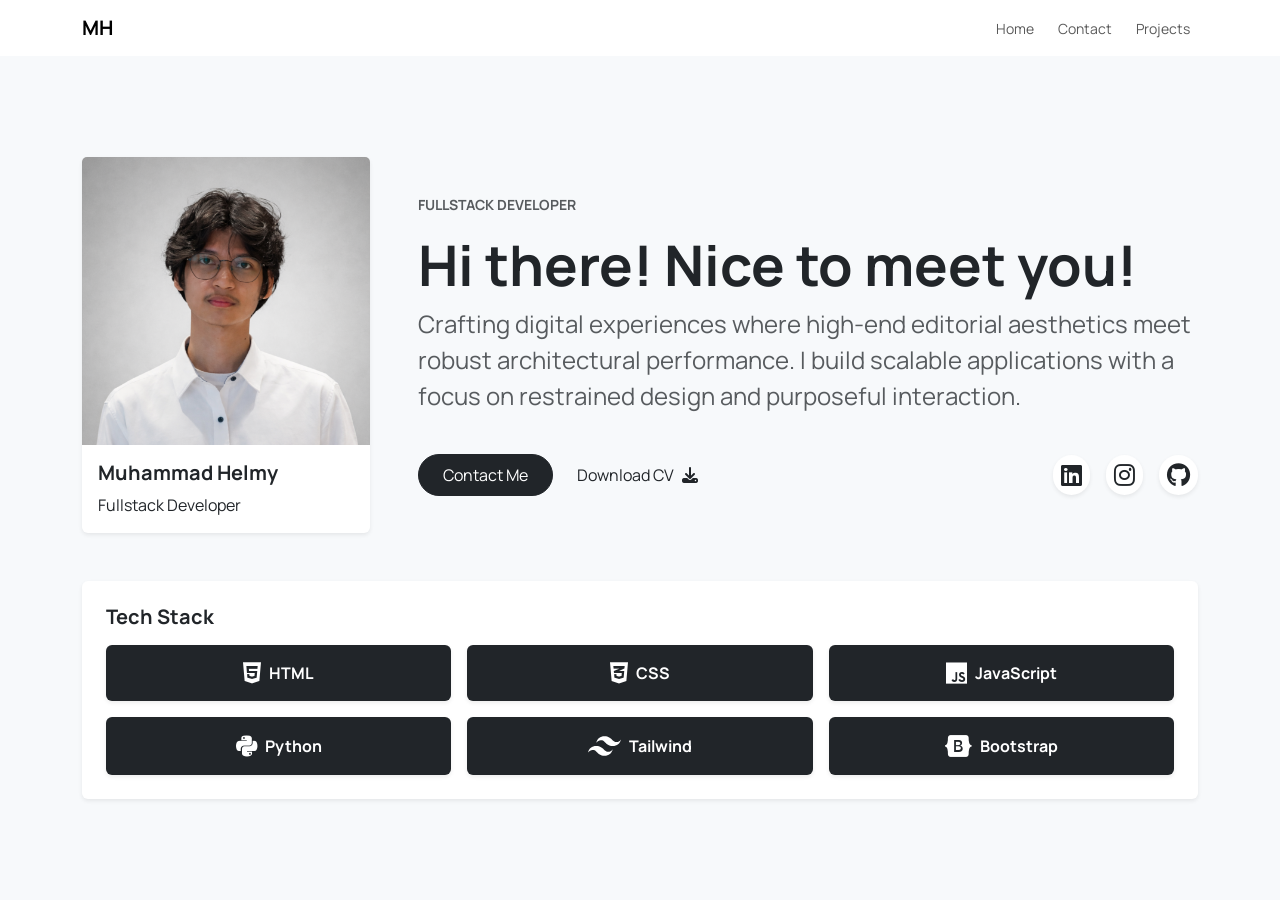
<file: index.html>
<!doctype html>
<html lang="en">
  <head>
    <meta charset="utf-8" />
    <meta name="viewport" content="width=device-width, initial-scale=1" />
    <!-- Bootstrap -->
    <link
      href="https://cdn.jsdelivr.net/npm/bootstrap@5.3.8/dist/css/bootstrap.min.css"
      rel="stylesheet"
      integrity="sha384-sRIl4kxILFvY47J16cr9ZwB07vP4J8+LH7qKQnuqkuIAvNWLzeN8tE5YBujZqJLB"
      crossorigin="anonymous"
    />
    <!-- Fonts -->
    <link
      href="https://fonts.googleapis.com/css2?family=Manrope:wght@200;400;600;700&display=swap"
      rel="stylesheet"
    />
    <link
      rel="stylesheet"
      href="https://cdnjs.cloudflare.com/ajax/libs/font-awesome/6.5.2/css/all.min.css"
    />
    <!-- CSS -->
    <link rel="stylesheet" href="assets/css/style.css" />
    <link
      rel="shortcut icon"
      href="assets/images/logo.svg"
      type="image/x-icon"
    />
    <title>Task Day 5 - B66 - Stage 1</title>
  </head>
  <body>
    <header class="sticky-top">
      <nav class="navbar navbar-expand-lg bg-custom-white">
        <div class="container d-flex justify-content-between">
          <!-- Logo -->
          <a class="navbar-brand fw-bolder" href="index.html">MH</a>

          <!-- Toggle (mobile) -->
          <button
            class="navbar-toggler"
            type="button"
            data-bs-toggle="collapse"
            data-bs-target="#navbarNav"
          >
            <span class="navbar-toggler-icon"></span>
          </button>

          <!-- Menu -->
          <div
            class="collapse navbar-collapse justify-content-end"
            id="navbarNav"
          >
            <ul class="navbar-nav small gap-2">
              <li class="nav-item">
                <a class="nav-link" href="index.html">Home</a>
              </li>
              <li class="nav-item">
                <a class="nav-link" href="contact.html">Contact</a>
              </li>
              <li class="nav-item">
                <a class="nav-link" href="projects.html">Projects</a>
              </li>
            </ul>
          </div>
        </div>
      </nav>
    </header>
    <main>
      <section
        id="home"
        class="bg-custom-primary d-flex justify-content-center align-items-center py-5"
      >
        <div class="container d-flex flex-column gap-5">
          <!-- Top Row -->
          <div
            class="d-flex flex-column flex-lg-row gap-5 align-items-center text-center text-lg-start"
          >
            <!-- Photo -->
            <div>
              <div class="card border-0 shadow-sm" style="width: 18rem">
                <img
                  src="assets/images/profile.png"
                  class="card-img-top"
                  alt="..."
                  oncontextmenu="return false;"
                />
                <div class="card-body">
                  <h5 class="card-title fw-bold">Muhammad Helmy</h5>
                  <p class="card-text">Fullstack Developer</p>
                </div>
              </div>
            </div>
            <!-- Content -->
            <div
              class="d-flex flex-column align-items-center align-items-lg-start justify-content-center"
            >
              <!-- Text Content -->
              <div>
                <p class="text-uppercase text-muted small fw-bold">
                  Fullstack Developer
                </p>
                <h1 class="fw-bold display-4">Hi there! Nice to meet you!</h1>
                <p class="text-muted fs-4">
                  Crafting digital experiences where high-end editorial
                  aesthetics meet robust architectural performance. I build
                  scalable applications with a focus on restrained design and
                  purposeful interaction.
                </p>
              </div>

              <!-- Buttons & Social Media -->
              <div
                class="d-flex flex-column flex-xl-row justify-content-center justify-content-xl-between align-items-center w-100 mt-4 gap-4"
              >
                <!-- Buttons -->
                <div
                  class="d-flex flex-wrap justify-content-center align-items-center gap-3 gap-lg-4"
                >
                  <a
                    href="contact.html"
                    class="btn btn-dark rounded-pill px-4 py-2 up-effect"
                  >
                    Contact Me
                  </a>

                  <a
                    target="_blank"
                    href="https://drive.google.com/file/d/1oPvbJ0Uco0fnF1QJs1hy4bq7SaKO-Sc4/view"
                    class="d-flex align-items-center gap-2 text-decoration-none text-dark"
                  >
                    Download CV
                    <i class="fa-solid fa-download"></i>
                  </a>
                </div>

                <!-- Social Media -->
                <div class="d-flex align-items-center gap-3">
                  <a
                    target="_blank"
                    href="https://www.linkedin.com/in/muh-hlmy/"
                    class="p-2 rounded-5 bg-white d-flex justify-content-center align-items-center text-decoration-none shadow-sm up-effect"
                  >
                    <i class="fa-brands fa-linkedin fs-4 text-dark"></i>
                  </a>
                  <a
                    target="_blank"
                    href="https://www.instagram.com/muhhl.my/"
                    class="p-2 rounded-5 bg-white d-flex justify-content-center align-items-center text-decoration-none shadow-sm up-effect"
                  >
                    <i class="fa-brands fa-instagram fs-4 text-dark"></i>
                  </a>
                  <a
                    target="_blank"
                    href="https://github.com/muhhlmy/"
                    class="p-2 rounded-5 bg-white d-flex justify-content-center align-items-center text-decoration-none shadow-sm up-effect"
                  >
                    <i class="fa-brands fa-github fs-4 text-dark"></i>
                  </a>
                </div>
              </div>
            </div>
          </div>

          <!-- Tech Stack Card -->
          <div class="card border-0 shadow-sm w-100 p-2">
            <div class="card-body">
              <h5 class="card-title fw-bold mb-3">Tech Stack</h5>
              <div class="row row-cols-2 row-cols-md-3 g-3">
                <div class="col">
                  <div
                    class="d-flex align-items-center justify-content-center gap-2 text-bg-dark p-3 rounded shadow-sm h-100 up-effect"
                  >
                    <i class="fa-brands fa-html5 fs-4"></i>
                    <span class="fs-6 fw-bold">HTML</span>
                  </div>
                </div>
                <div class="col">
                  <div
                    class="d-flex align-items-center justify-content-center gap-2 text-bg-dark p-3 rounded shadow-sm h-100 up-effect"
                  >
                    <i class="fa-brands fa-css3-alt fs-4"></i>
                    <span class="fs-6 fw-bold">CSS</span>
                  </div>
                </div>
                <div class="col">
                  <div
                    class="d-flex align-items-center justify-content-center gap-2 text-bg-dark p-3 rounded shadow-sm h-100 up-effect"
                  >
                    <i class="fa-brands fa-js fs-4"></i>
                    <span class="fs-6 fw-bold">JavaScript</span>
                  </div>
                </div>
                <div class="col">
                  <div
                    class="d-flex align-items-center justify-content-center gap-2 text-bg-dark p-3 rounded shadow-sm h-100 up-effect"
                  >
                    <i class="fa-brands fa-python fs-4"></i>
                    <span class="fs-6 fw-bold">Python</span>
                  </div>
                </div>
                <div class="col">
                  <div
                    class="d-flex align-items-center justify-content-center gap-2 text-bg-dark p-3 rounded shadow-sm h-100 up-effect"
                  >
                    <img
                      src="assets/images/tailwind.svg"
                      alt="tailwind-logo"
                      height="26"
                    />
                    <span class="fs-6 fw-bold">Tailwind</span>
                  </div>
                </div>
                <div class="col">
                  <div
                    class="d-flex align-items-center justify-content-center gap-2 text-bg-dark p-3 rounded shadow-sm h-100 up-effect"
                  >
                    <i class="fa-brands fa-bootstrap fs-4"></i>
                    <span class="fs-6 fw-bold">Bootstrap</span>
                  </div>
                </div>
              </div>
            </div>
          </div>
        </div>
      </section>
    </main>
    <!-- Bootstrap -->
    <script
      src="https://cdn.jsdelivr.net/npm/bootstrap@5.3.8/dist/js/bootstrap.bundle.min.js"
      integrity="sha384-FKyoEForCGlyvwx9Hj09JcYn3nv7wiPVlz7YYwJrWVcXK/BmnVDxM+D2scQbITxI"
      crossorigin="anonymous"
    ></script>
  </body>
</html>
</file>
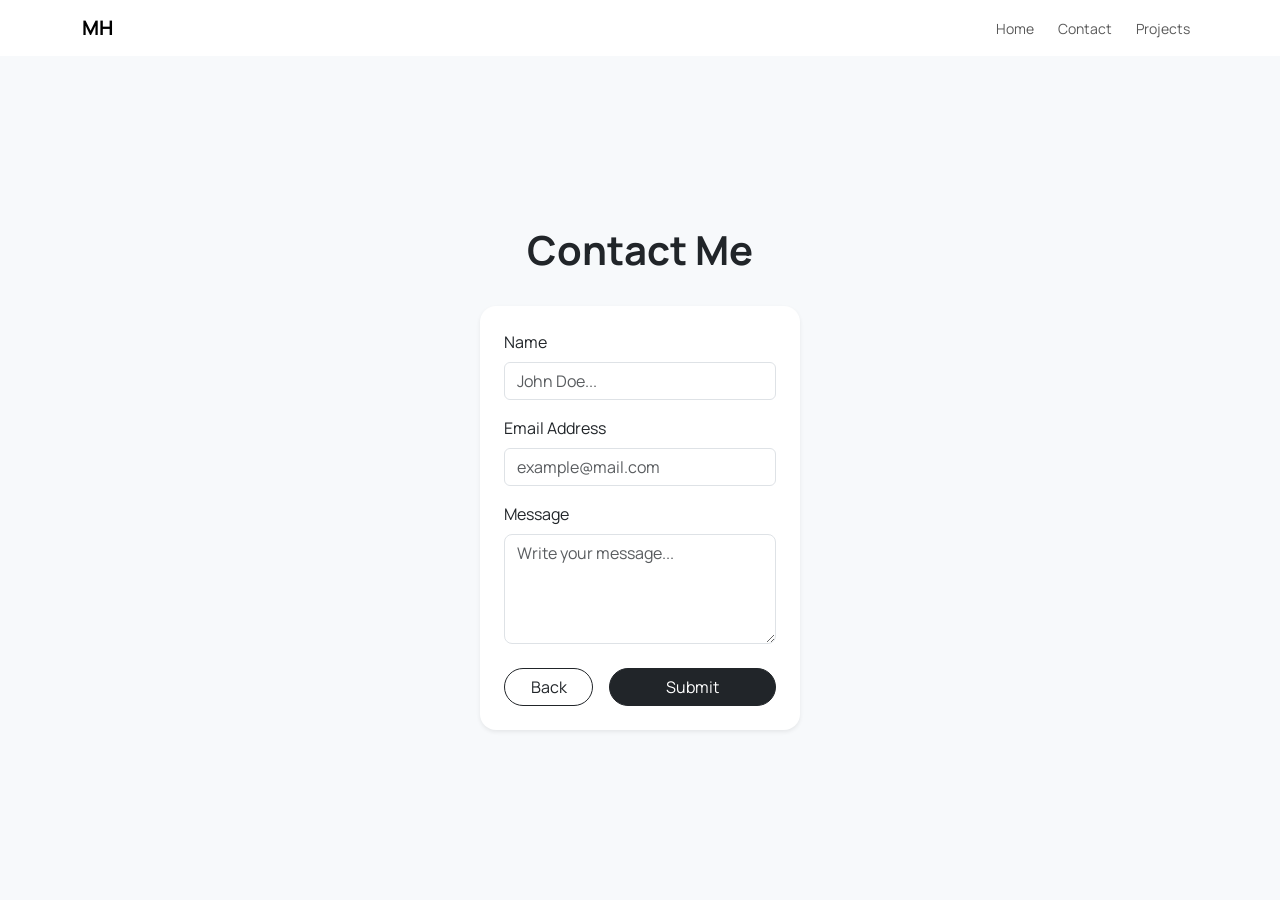
<file: contact.html>
<!doctype html>
<html lang="en">
  <head>
    <meta charset="utf-8" />
    <meta name="viewport" content="width=device-width, initial-scale=1" />
    <!-- Bootstrap -->
    <link
      href="https://cdn.jsdelivr.net/npm/bootstrap@5.3.8/dist/css/bootstrap.min.css"
      rel="stylesheet"
      integrity="sha384-sRIl4kxILFvY47J16cr9ZwB07vP4J8+LH7qKQnuqkuIAvNWLzeN8tE5YBujZqJLB"
      crossorigin="anonymous"
    />
    <!-- Fonts -->
    <link
      href="https://fonts.googleapis.com/css2?family=Manrope:wght@200;400;600;700&display=swap"
      rel="stylesheet"
    />
    <!-- CSS -->
    <link rel="stylesheet" href="assets/css/style.css" />
    <link
      rel="shortcut icon"
      href="assets/images/logo.svg"
      type="image/x-icon"
    />
    <title>Task Day 5 - B66 - Stage 1</title>
  </head>
  <body>
    <header class="sticky-top">
      <nav class="navbar navbar-expand-lg bg-custom-white">
        <div class="container d-flex justify-content-between">
          <!-- Logo -->
          <a class="navbar-brand fw-bolder" href="index.html">MH</a>

          <!-- Toggle (mobile) -->
          <button
            class="navbar-toggler"
            type="button"
            data-bs-toggle="collapse"
            data-bs-target="#navbarNav"
          >
            <span class="navbar-toggler-icon"></span>
          </button>

          <!-- Menu -->
          <div
            class="collapse navbar-collapse justify-content-end"
            id="navbarNav"
          >
            <ul class="navbar-nav small gap-2">
              <li class="nav-item">
                <a class="nav-link" href="index.html">Home</a>
              </li>
              <li class="nav-item">
                <a class="nav-link" href="contact.html">Contact</a>
              </li>
              <li class="nav-item">
                <a class="nav-link" href="projects.html">Projects</a>
              </li>
            </ul>
          </div>
        </div>
      </nav>
    </header>
    <main>
      <section
        id="contact"
        class="bg-custom-primary d-flex flex-column justify-content-center align-items-center py-5 gap-4"
      >
        <h1 class="fw-bold">Contact Me</h1>
        <form class="card border-0 shadow-sm rounded-4 p-4 w-25">
          <!-- Name -->
          <div class="mb-3">
            <label for="inputName" class="form-label">Name</label>
            <input
              type="text"
              class="form-control"
              id="inputName"
              placeholder="John Doe..."
            />
          </div>

          <!-- Email -->
          <div class="mb-3">
            <label for="inputEmail" class="form-label">Email Address</label>
            <input
              type="email"
              class="form-control"
              id="inputEmail"
              placeholder="example@mail.com"
            />
          </div>

          <!-- Message -->
          <div class="mb-4">
            <label class="form-label">Message</label>
            <textarea
              class="form-control rounded-3"
              rows="4"
              placeholder="Write your message..."
            ></textarea>
          </div>

          <!-- Buttons -->
          <div class="d-flex gap-3">
            <a class="btn btn-outline-dark rounded-pill w-50" href="index.html">
              Back
            </a>
            <button type="submit" class="btn btn-dark rounded-pill w-100">
              Submit
            </button>
          </div>
        </form>
      </section>
    </main>
    <!-- Bootstrap -->
    <script
      src="https://cdn.jsdelivr.net/npm/bootstrap@5.3.8/dist/js/bootstrap.bundle.min.js"
      integrity="sha384-FKyoEForCGlyvwx9Hj09JcYn3nv7wiPVlz7YYwJrWVcXK/BmnVDxM+D2scQbITxI"
      crossorigin="anonymous"
    ></script>
  </body>
</html>
</file>
<file: assets/css/style.css>
body {
  font-family: "Manrope", sans-serif;
  overflow-x: hidden;
}

.bg-custom-primary {
  background-color: #f7f9fb;
}

.bg-custom-white {
  background-color: #ffffff;
}

.fa-brands:hover {
  color: rgb(255, 255, 255);
}

#home,
#contact {
  min-height: calc(100vh - 56px);
}

.divider {
  width: 10%;
  height: 3px;
}

::-webkit-scrollbar {
  width: 0px;
}

.up-effect {
  cursor: pointer;
  transition: all 0.2s ease;
}

.up-effect:hover {
  transform: translateY(-5px);
}
</file>
